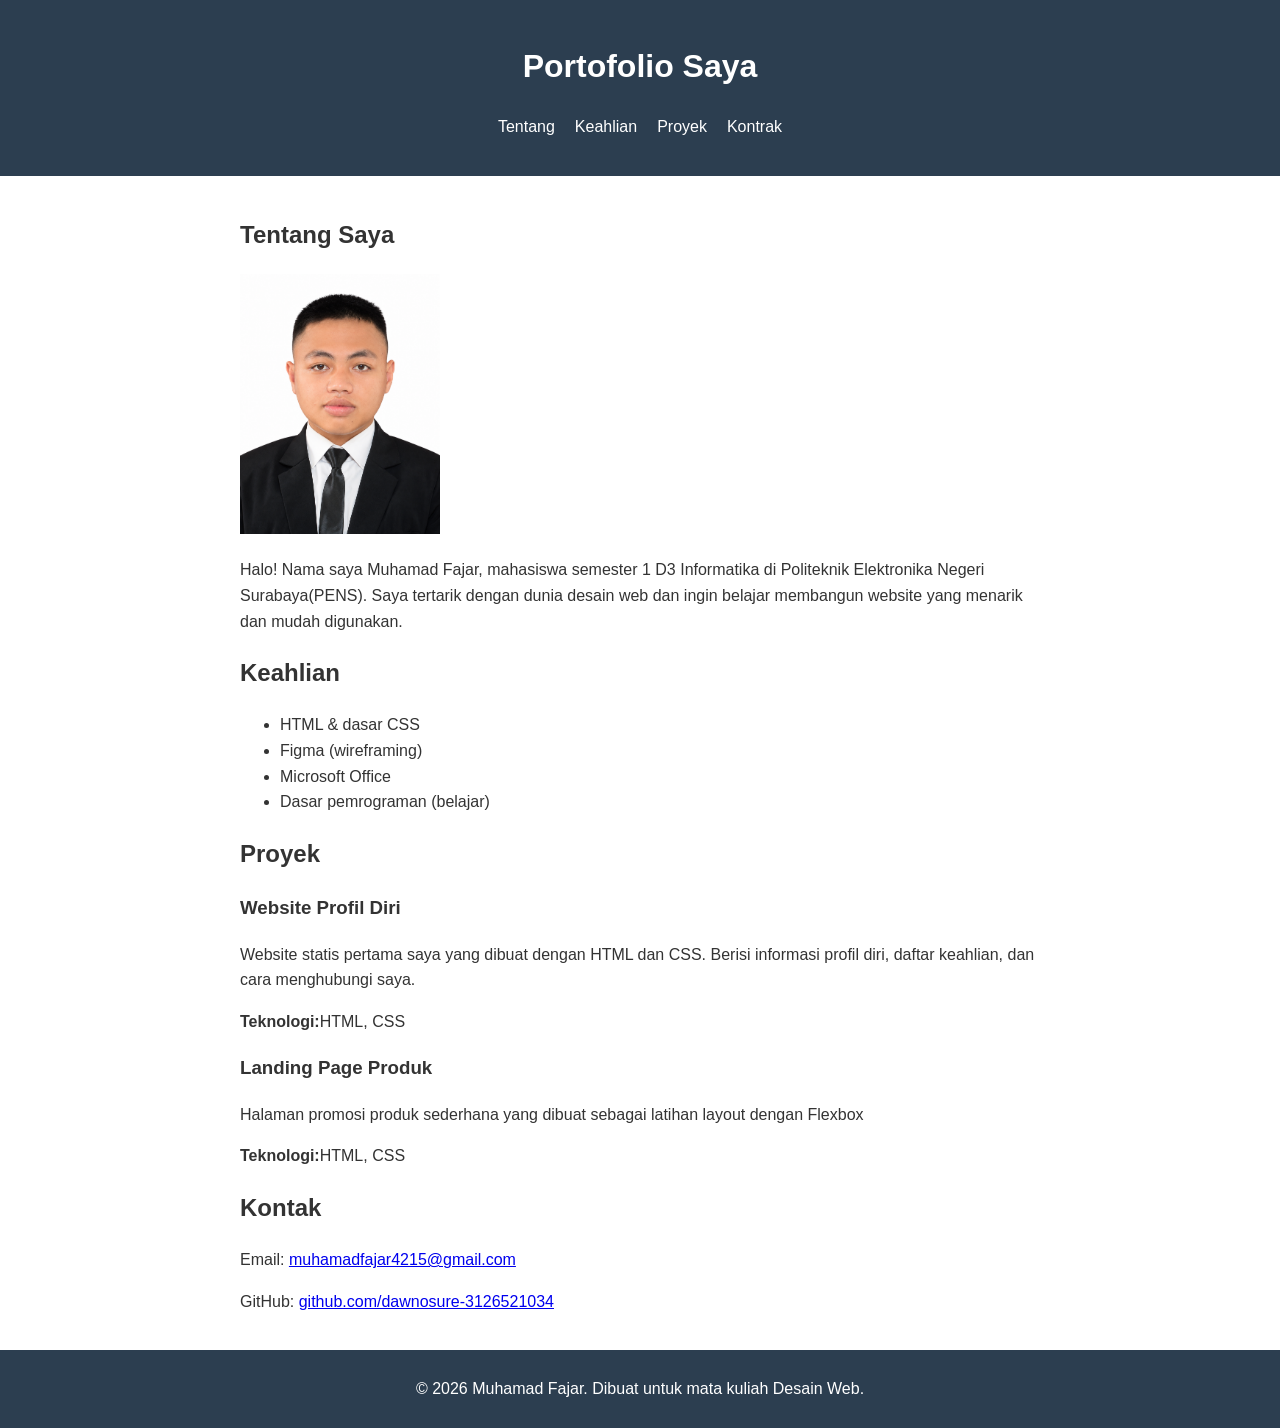
<file: profil.html>
<!DOCTYPE html>
<html lang="en">
<head>
    <meta charset="UTF-8">
    <meta name="viewport" content="width=device-width, initial-scale=1.0">
    <title>Profil diri-Latihan smantic HTML</title>
    <link rel="stylesheet" href="style.css">
</head>
<body>
    <!--Header: Berisi Navigasi-->
    <header>
        <h1>Portofolio Saya</h1>
        <nav>
            <ul>
                <li><a href="#tentang">Tentang</a></li>
                <li><a href="keahlian">Keahlian</a></li>
                <li><a href="proyek">Proyek</a></li>
                <li><a href="kontrak">Kontrak</a></li>
            </ul>
        </nav>
    </header>

    <!--MAIN: Konten utama halman-->
    <main>

         <!-- SECTION: Tentang Saya -->
        <section id="tentang">
            <h2>Tentang Saya</h2>
            <img src="images/foto-formal-fajar.png.png" alt="Foto Profil" width="200" height="260">
            <p>Halo! Nama saya Muhamad Fajar, mahasiswa semester 1
               D3 Informatika di Politeknik Elektronika Negeri Surabaya(PENS). Saya tertarik
               dengan dunia desain web dan ingin belajar membangun
               website yang menarik dan mudah digunakan.</p>
        </section>

        <!-- SECTION: Keahlian -->
        <section id="keahlian">
            <h2>Keahlian</h2>
            <ul>
                <li>HTML & dasar CSS</li>
                <li>Figma (wireframing)</li>
                <li>Microsoft Office</li>
                <li>Dasar pemrograman (belajar)</li>
            </ul>
        </section>

        <!--SECTION: Proyek-->
        <section id="proyek">
            <h2>Proyek</h2>

            <!--ARTICLE: Konten mandiri tentang 1 proyek-->
            <article>
                <h3>Website Profil Diri</h3>
                <p>Website statis pertama saya yang dibuat dengan HTML dan CSS.
                   Berisi informasi profil diri, daftar keahlian, dan cara menghubungi saya.</p>
                   <p><strong>Teknologi:</strong>HTML, CSS</p>
            </article>

            <article>
                <h3>Landing Page Produk</h3>
                <p>Halaman promosi produk sederhana yang dibuat
                   sebagai latihan layout dengan Flexbox </p>
                <p><strong>Teknologi:</strong>HTML, CSS</p>
            </article>
        </section>

        <!-- SECTION: Kontak -->
        <section id="kontak">
            <h2>Kontak</h2>
            <p>Email: <a href="mailto:muhamadfajar4215@gmail.com">muhamadfajar4215@gmail.com</a></p>
            <p>GitHub: <a href="https://github.com/dawnosure-3126521034" target="_blank">github.com/dawnosure-3126521034</a></p>
        </section>
    </main>

     <!-- FOOTER -->
    <footer>
        <p>&copy; 2026 Muhamad Fajar. Dibuat untuk mata kuliah Desain Web.</p>
    </footer>
</body>
</html>
</file>
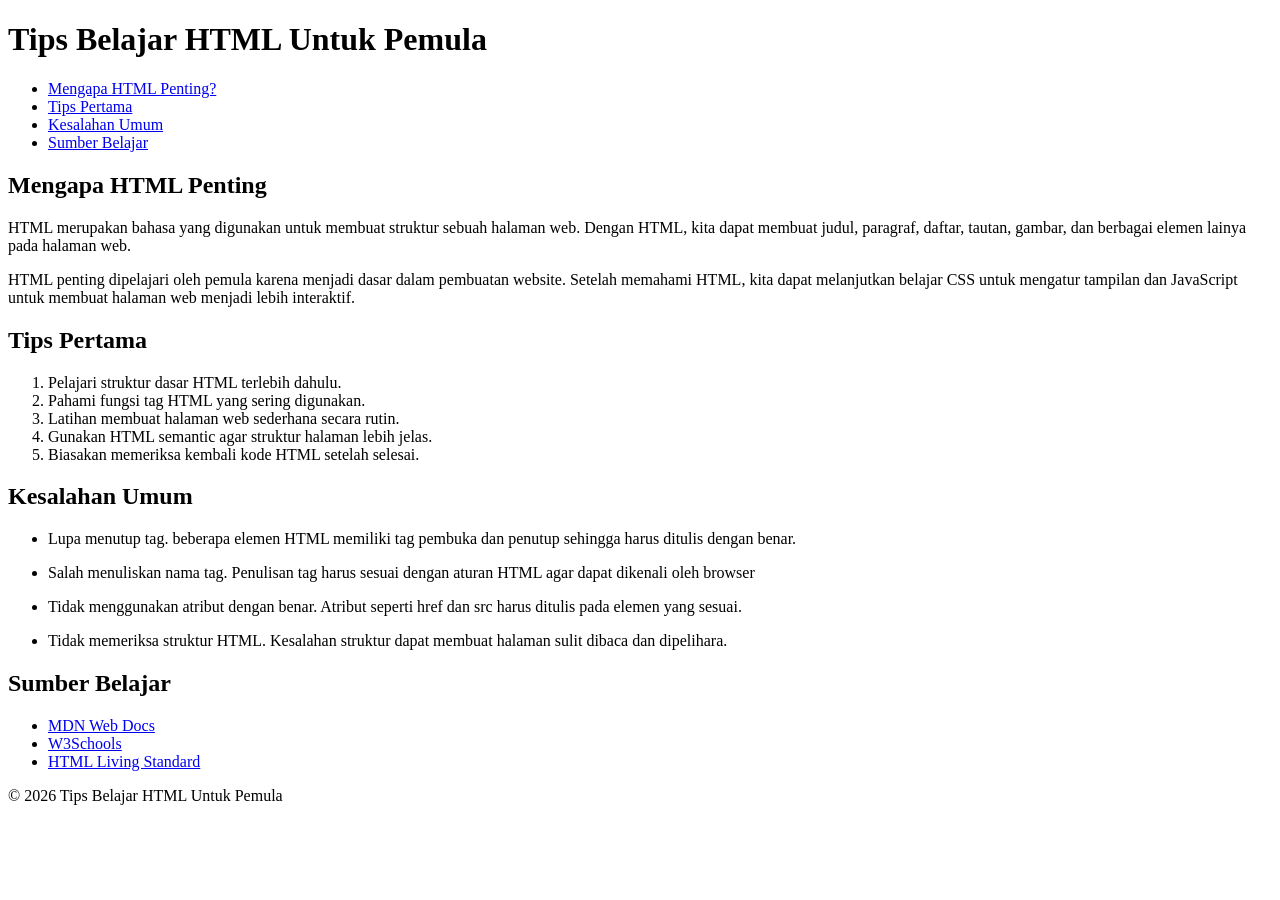
<file: tips.html>
<!DOCTYPE html>
<html lang="id">
<head>
    <meta charset="UTF-8">
    <meta name="viewport" content="width=device-width, initial-scale=1.0">
    <title>Tips Belajar HTML Untuk Pemula</title>
</head>
<body>
 <header>
    <h1>Tips Belajar HTML Untuk Pemula</h1>
    <nav>
        <ul>
          <li><a href="#mengapa-html">Mengapa HTML Penting?</a></li>
          <li><a href="#tips-pertama">Tips Pertama</a></li>
          <li><a href="#kesalahan-umum">Kesalahan Umum</a></li>
          <li><a href="#sumber-belajar">Sumber Belajar</a></li>
        </ul>
    </nav>
 </header>

 <main>
    <section id="mengapa-html">
        <h2>Mengapa HTML Penting</h2>
        <p>HTML merupakan bahasa yang digunakan untuk
           membuat struktur sebuah halaman web. Dengan HTML,
           kita dapat membuat judul, paragraf, daftar, tautan,
           gambar, dan berbagai elemen lainya pada halaman web.
        </p>

        <p>HTML penting dipelajari oleh pemula karena menjadi dasar
           dalam pembuatan website. Setelah memahami HTML, kita
           dapat melanjutkan belajar CSS untuk mengatur tampilan dan
           JavaScript untuk membuat halaman web menjadi lebih interaktif.
        </p>
    </section>

    <section id="tips-pertama">
        <h2>Tips Pertama</h2>

        <ol>
            <li>Pelajari struktur dasar HTML terlebih dahulu.</li>
            <li>Pahami fungsi tag HTML yang sering digunakan.</li>
            <li>Latihan membuat halaman web sederhana secara rutin.</li>
            <li>Gunakan HTML semantic agar struktur halaman lebih jelas.</li>
            <li>Biasakan memeriksa kembali kode HTML setelah selesai.</li>
        </ol>
    </section>

    <section id="kesalahan-umum">
        <h2>Kesalahan Umum</h2>
        
        <ul>
            <li>
                <p>
                    Lupa menutup tag. beberapa elemen HTML memiliki
                    tag pembuka dan penutup sehingga harus ditulis
                    dengan benar.
                </p>
            </li>

            <li>
                <p>
                    Salah menuliskan nama tag. Penulisan tag harus
                    sesuai dengan aturan HTML agar dapat dikenali
                    oleh browser
                </p>
            </li>

            <li>
                <p>
                    Tidak menggunakan atribut dengan benar. Atribut
                    seperti href dan src harus ditulis pada elemen
                    yang sesuai.
                </p>
            </li>

            <li>
                <p>
                    Tidak memeriksa struktur HTML. Kesalahan struktur dapat
                    membuat halaman sulit dibaca dan dipelihara.
                </p>
            </li>
        </ul>
    </section>

    <section id="sumber-belajar">
        <h2>Sumber Belajar</h2>
        <ul>
            <li>
                <a href="https://developer.mozilla.org/en-US/docs/Web/HTML"
                   target="_blank"
                   rel="noopener noreferrer">
                   MDN Web Docs
                </a>
            </li>

            <li>
                    <a href="https://www.w3schools.com/html/"
                       target="_blank"
                       rel="noopener noreferrer">
                        W3Schools
                    </a>
                </li>

                <li>
                    <a href="https://html.spec.whatwg.org/"
                       target="_blank"
                       rel="noopener noreferrer">
                        HTML Living Standard
                    </a>
            </li>
        </ul>
    </section>
 </main>

 <footer>
    <p>&copy; 2026 Tips Belajar HTML Untuk Pemula</p>
 </footer>
</body>
</html>
</file>
<file: style.css>
/* Reset Dasar */
body {
    font-family:Arial, sans-serif;
    margin: 0;
    padding: 0;
    line-height: 1.6;
    color: #333;
}

/* Header */
header {
    background-color: #2c3e50;
    color: white;
    padding: 20px;
    text-align: center;
}

header nav ul{
    list-style: none;
    padding: 0;
    display: flex;
    justify-content: center;
    gap: 20px
}

header nav a {
    color: white;
    text-decoration: none;
}

/* Main Content */
main{
    max-width: 800px;
    margin: 0 auto;
    padding: 20px;
}

section{
    margin-buttom:40px;
}

/* Footer */
footer {
    Background-color:#2c3e50;
    color: White;
    text-align: center;
    padding: 10px;
}
</file>
